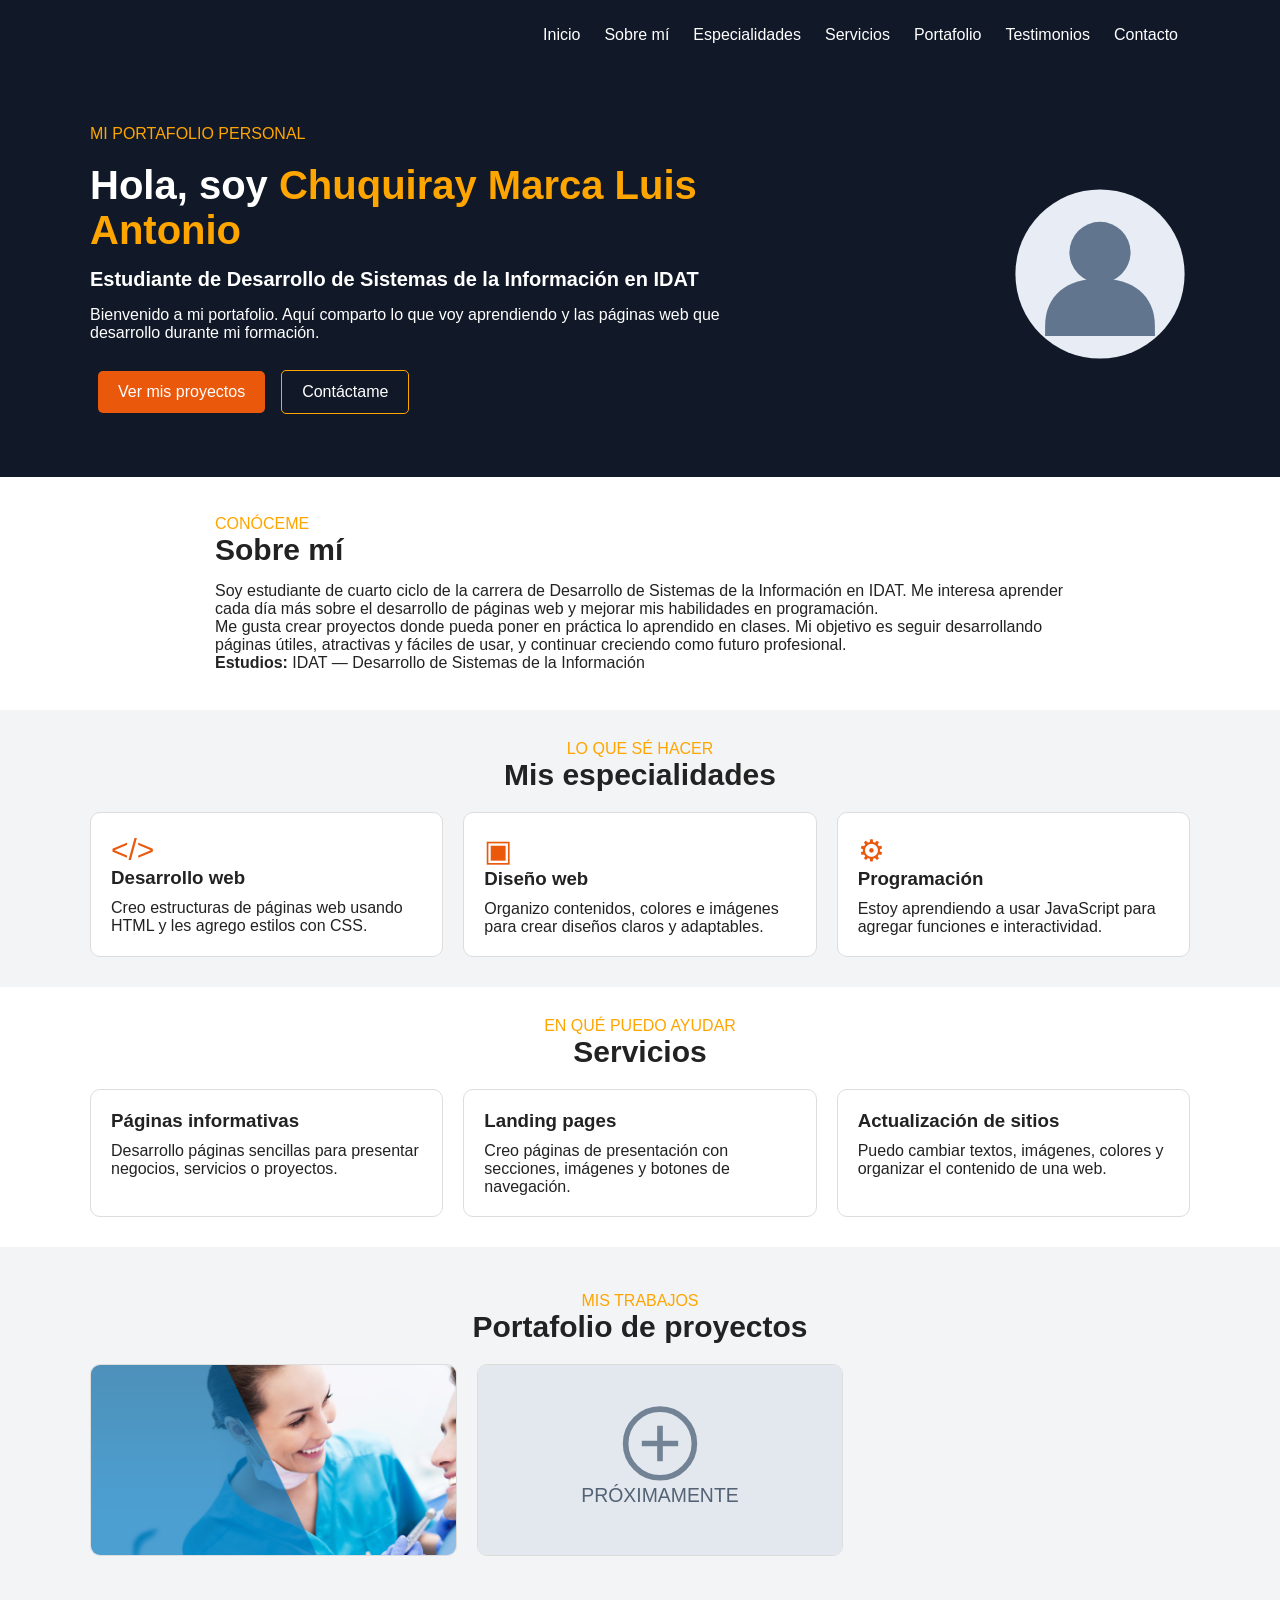
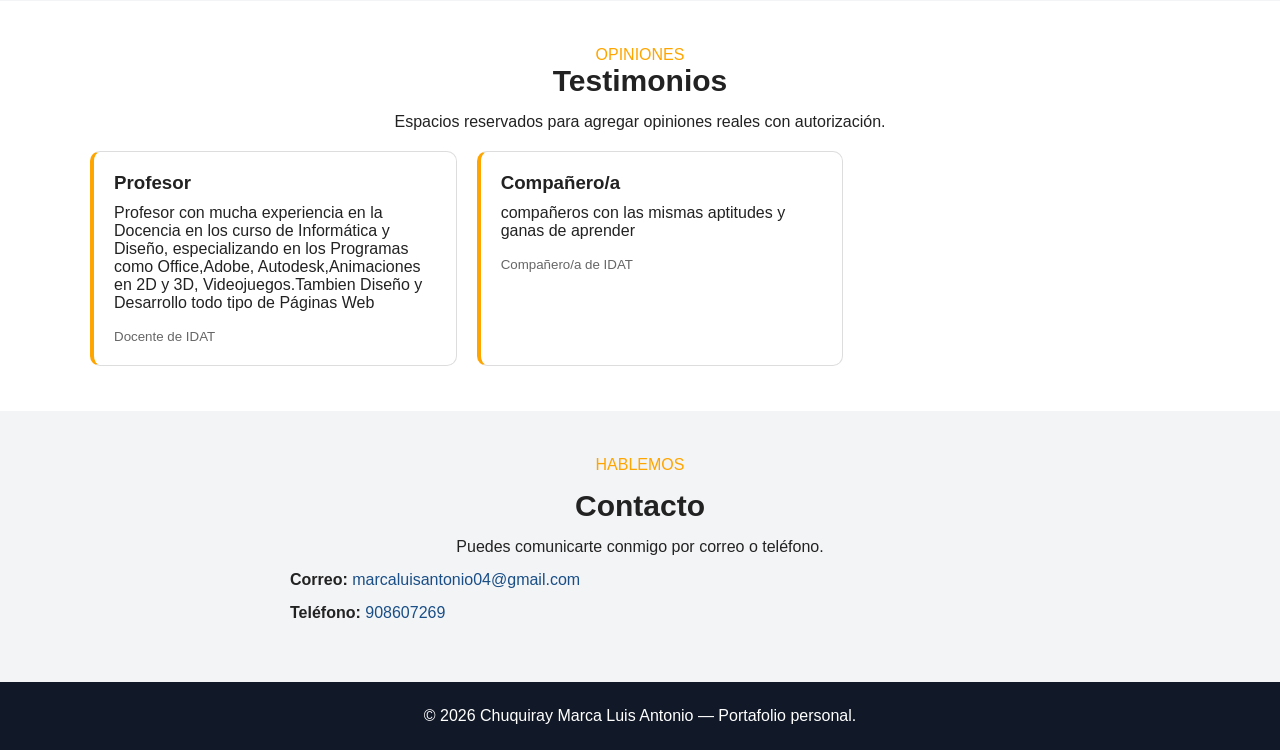
<file: Portafolio_Personal/index.html>
<!DOCTYPE html>

<html lang="es">
<head>
<meta charset="utf-8"/>
<meta content="width=device-width, initial-scale=1.0" name="viewport"/>
<title>Portafolio | Chuquiray Marca Luis Antonio</title>
<link href="style/style.css" rel="stylesheet"/>
</head>
<body>
<!--menu -->
<header id="inicio">
<nav class="menu contenedor">

<button aria-label="Abrir o cerrar menú" id="boton-menu" onclick="mostrarMenu()">☰</button>
<ul id="lista-menu">
<li><a href="#inicio">Inicio</a></li>
<li><a href="#sobre-mi">Sobre mí</a></li>
<li><a href="#especialidades">Especialidades</a></li>
<li><a href="#servicios">Servicios</a></li>
<li><a href="#portafolio">Portafolio</a></li>
<li><a href="#testimonios">Testimonios</a></li>
<li><a href="#contacto">Contacto</a></li>
</ul>
</nav>
</header>
<!-- portada -->
<section class="portada">
<div class="contenedor portada-contenido">
<div><p class="etiqueta">MI PORTAFOLIO PERSONAL</p><h1>Hola, soy <span>Chuquiray Marca Luis Antonio</span></h1><h2>Estudiante de Desarrollo de Sistemas de la Información en IDAT</h2><p>Bienvenido a mi portafolio. Aquí comparto lo que voy aprendiendo y las páginas web que desarrollo durante mi formación.</p><a class="boton" href="#portafolio">Ver mis proyectos</a><a class="boton boton-borde" href="#contacto">Contáctame</a></div>
<img alt="Ilustración de un estudiante de desarrollo de sistemas" class="foto-perfil" src="img/persona.svg"/>
</div>
</section>
<!-- portada sobre mi -->
<section class="seccion" id="sobre-mi">
<div class="contenedor texto-sobre-mi">
<div><p class="etiqueta">CONÓCEME</p><h2>Sobre mí</h2><p>Soy estudiante de cuarto ciclo de la carrera de Desarrollo de Sistemas de la Información en IDAT. Me interesa aprender cada día más sobre el desarrollo de páginas web y mejorar mis habilidades en programación.</p><p>Me gusta crear proyectos donde pueda poner en práctica lo aprendido en clases. Mi objetivo es seguir desarrollando páginas útiles, atractivas y fáciles de usar, y continuar creciendo como futuro profesional.</p><p><strong>Estudios:</strong> IDAT — Desarrollo de Sistemas de la Información</p></div>
</div>
</section>
<!-- especialidades -->
<section class="seccion fondo-claro" id="especialidades">
<div class="contenedor">
<p class="etiqueta centrado">LO QUE SÉ HACER</p>
<h2 class="centrado">Mis especialidades</h2>
<div class="tarjetas">
<article class="tarjeta"><div class="icono">&lt;/&gt;</div><h3>Desarrollo web</h3><p>Creo estructuras de páginas web usando HTML y les agrego estilos con CSS.</p></article>
<article class="tarjeta"><div class="icono">▣</div><h3>Diseño web</h3><p>Organizo contenidos, colores e imágenes para crear diseños claros y adaptables.</p></article>
<article class="tarjeta"><div class="icono">⚙</div><h3>Programación</h3><p>Estoy aprendiendo a usar JavaScript para agregar funciones e interactividad.</p></article>
</div>
</div>
</section>
<!-- servicios -->
<section class="seccion" id="servicios">
<div class="contenedor">
<p class="etiqueta centrado">EN QUÉ PUEDO AYUDAR</p>
<h2 class="centrado">Servicios</h2>
<div class="tarjetas">
<article class="tarjeta"><h3>Páginas informativas</h3><p>Desarrollo páginas sencillas para presentar negocios, servicios o proyectos.</p></article>
<article class="tarjeta"><h3>Landing pages</h3><p>Creo páginas de presentación con secciones, imágenes y botones de navegación.</p></article>
<article class="tarjeta"><h3>Actualización de sitios</h3><p>Puedo cambiar textos, imágenes, colores y organizar el contenido de una web.</p></article>
</div>
</div>
</section>
<!-- otras paginas web -->
<section class="seccion fondo-claro" id="portafolio">
<div class="contenedor">
<p class="etiqueta centrado">MIS TRABAJOS</p>
<h2 class="centrado">Portafolio de proyectos</h2>

<div class="tarjetas"><a aria-label="Abrir página Dental Centro" class="miniatura-proyecto" href="proyectos/dental-centro/index.html" rel="noopener noreferrer" target="_blank"><img alt="Abrir página Dental Centro" src="img/dental-centro.jpg"/></a><div class="miniatura-proyecto"><img alt="Espacio reservado para una próxima página web" src="img/proximamente.svg"/></div></div>
</div>
</section>
<!-- testimonios -->
<section class="seccion" id="testimonios">
<div class="contenedor">
<p class="etiqueta centrado">OPINIONES</p>
<h2 class="centrado">Testimonios</h2>
<p class="subtitulo centrado">Espacios reservados para agregar opiniones reales con autorización.</p>
<div class="tarjetas">



<article class="tarjeta testimonio"><h3>Profesor</h3><p>Profesor con mucha experiencia en la Docencia en los curso de Informática y Diseño, especializando en los Programas como Office,Adobe, Autodesk,Animaciones en 2D y 3D, Videojuegos.Tambien Diseño y Desarrollo todo tipo de Páginas Web</p><small>Docente de IDAT</small></article><article class="tarjeta testimonio"><h3>Compañero/a</h3><p>compañeros con las mismas aptitudes y ganas de aprender</p><small>Compañero/a de IDAT</small></article></div>
</div>
</section>
<!-- contactos -->
<section class="seccion fondo-claro" id="contacto">
<div class="contenedor contacto"><p class="etiqueta centrado">HABLEMOS</p><h2 class="centrado">Contacto</h2><p class="centrado">Puedes comunicarte conmigo por correo o teléfono.</p><p><strong>Correo:</strong> <a href="mailto:marcaluisantonio04@gmail.com">marcaluisantonio04@gmail.com</a></p><p><strong>Teléfono:</strong> <a href="tel:908607269">908607269</a></p></div>
</section>
<footer><p>© 2026 Chuquiray Marca Luis Antonio — Portafolio personal.</p></footer>
<script src="js/script.js"></script>
</body>
</html>
</file>
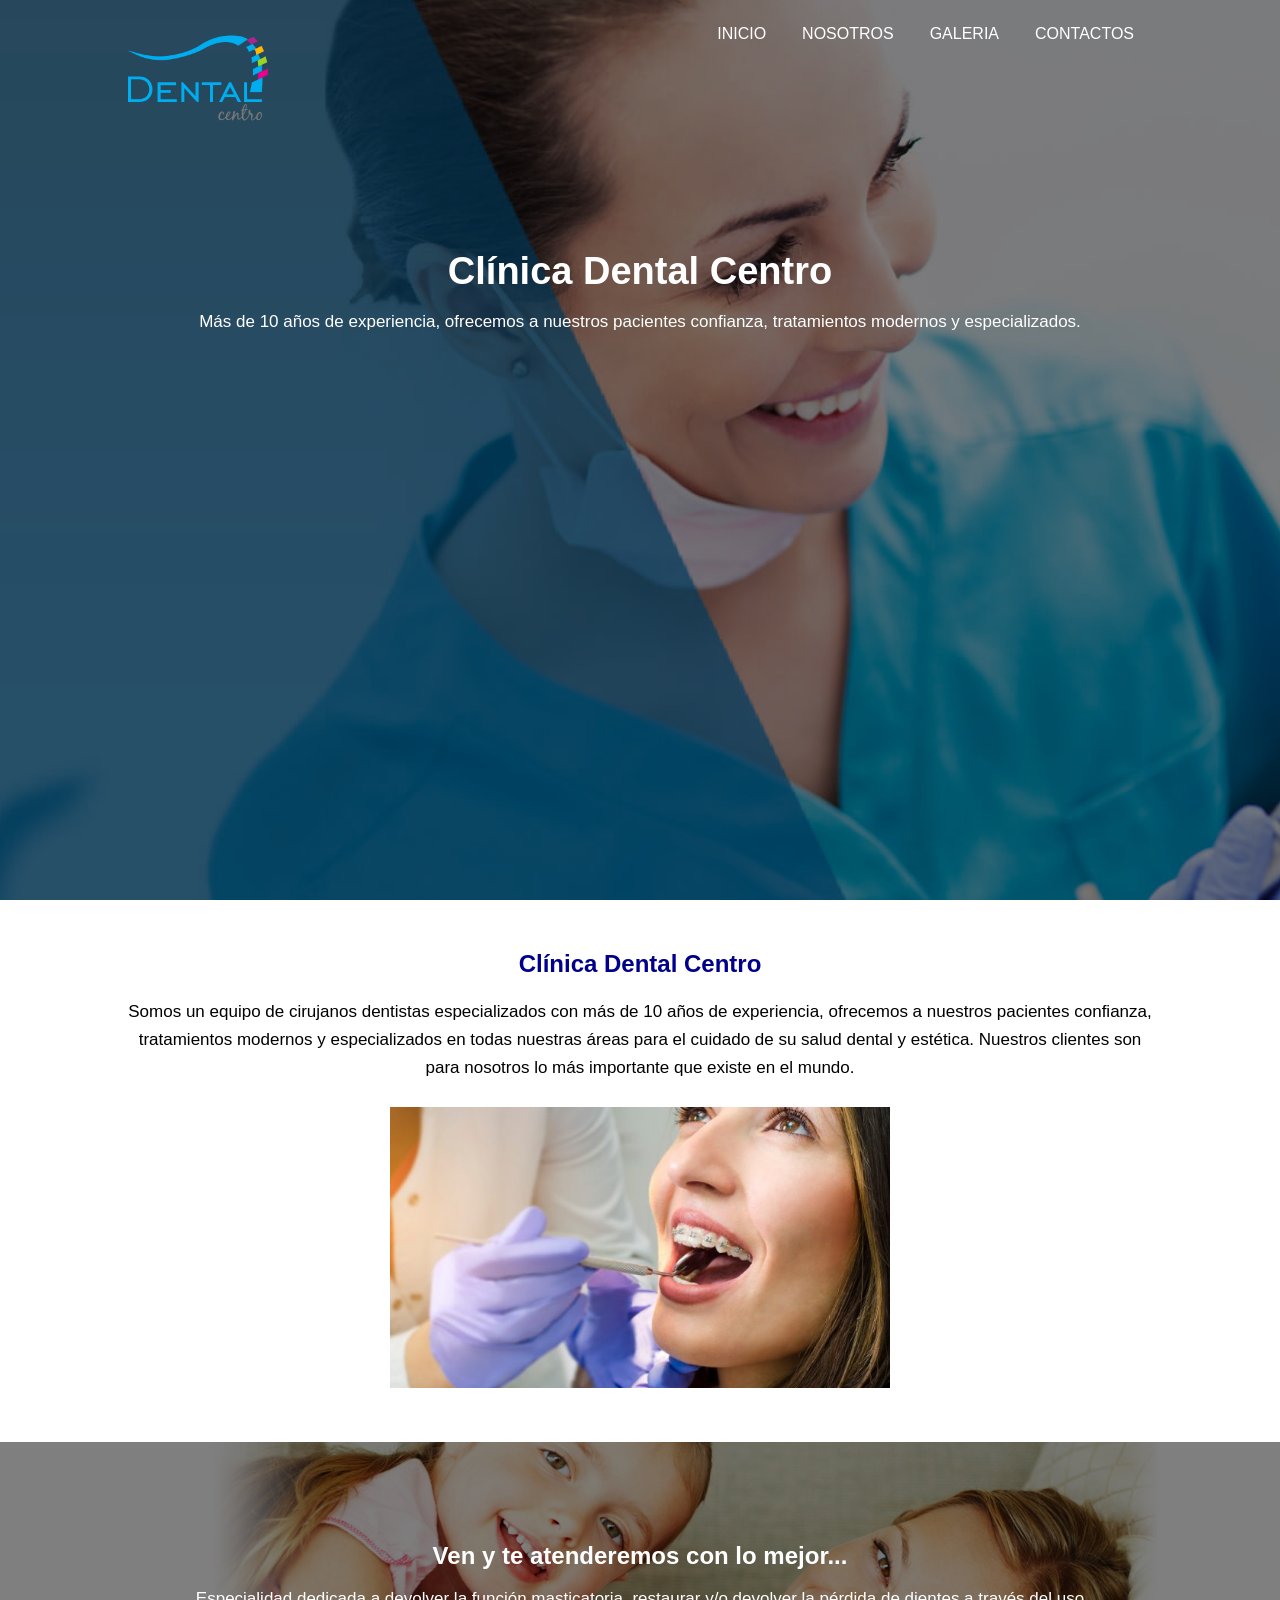
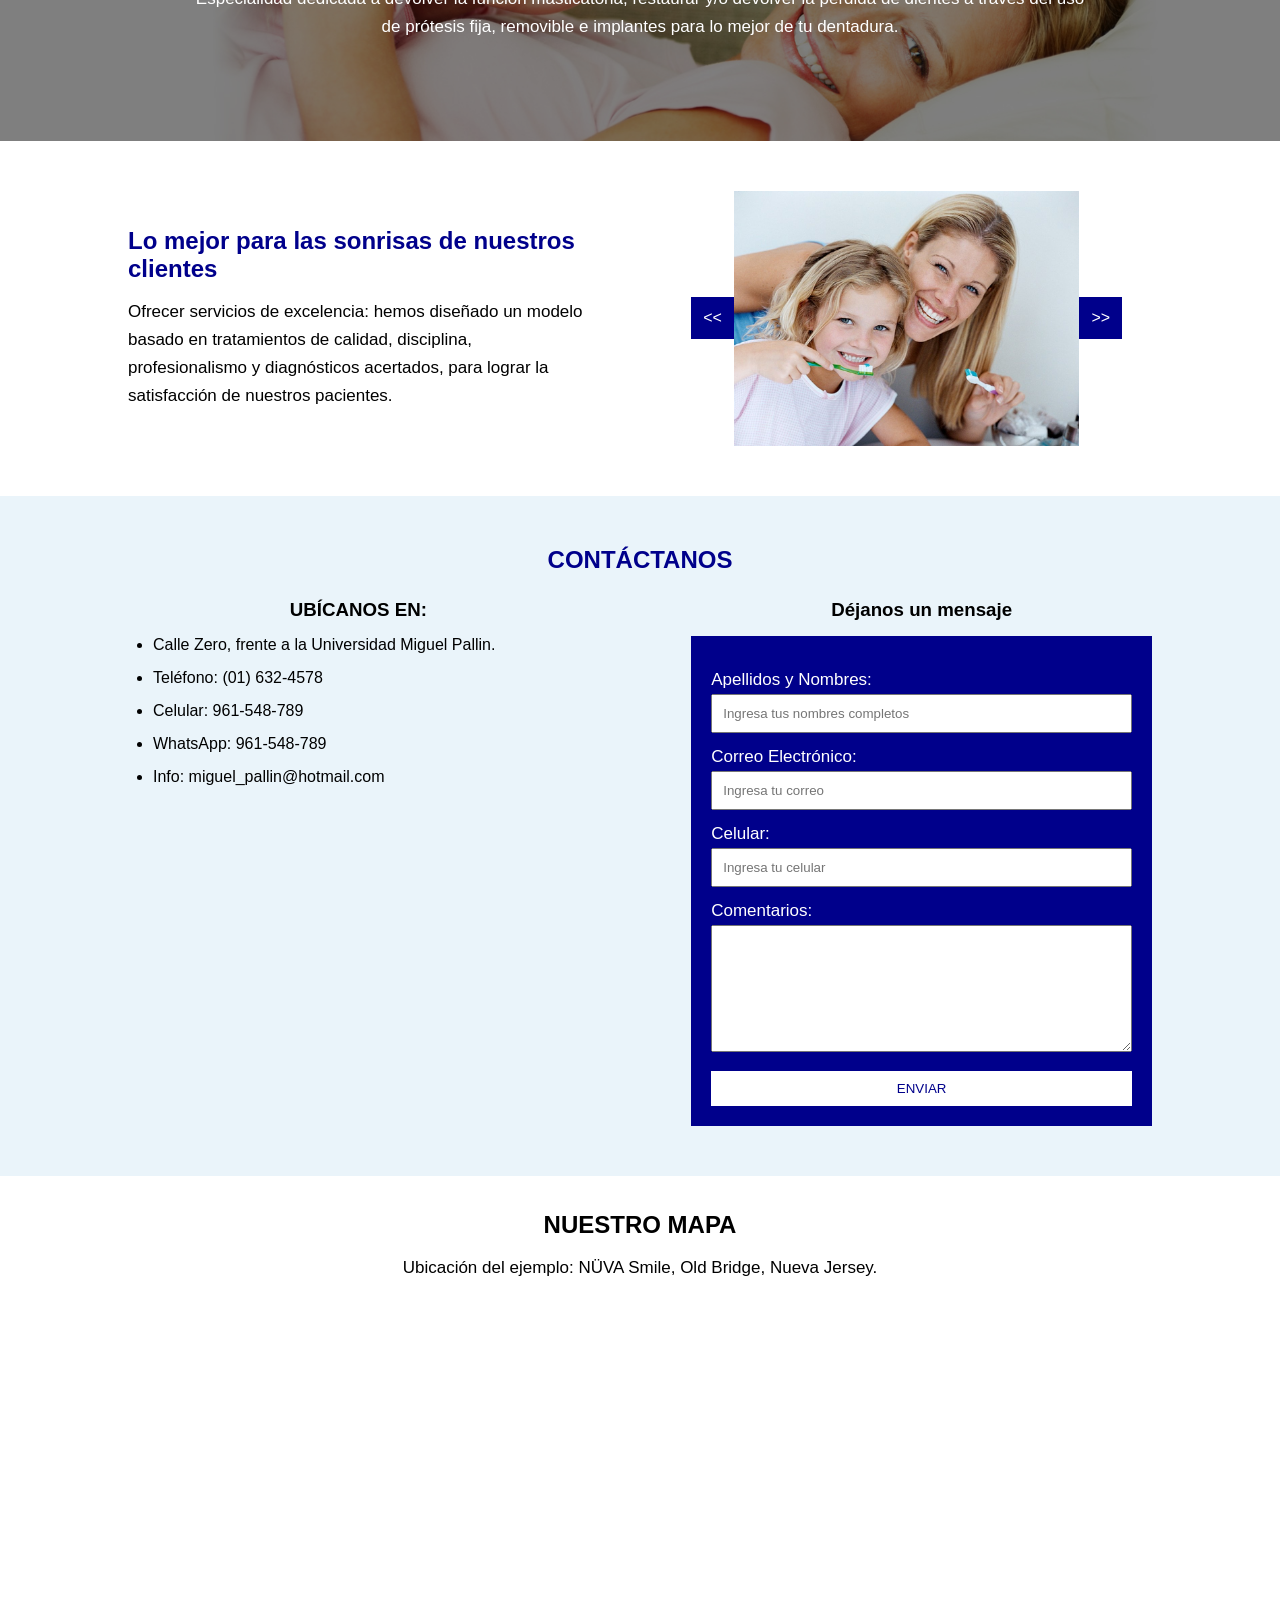
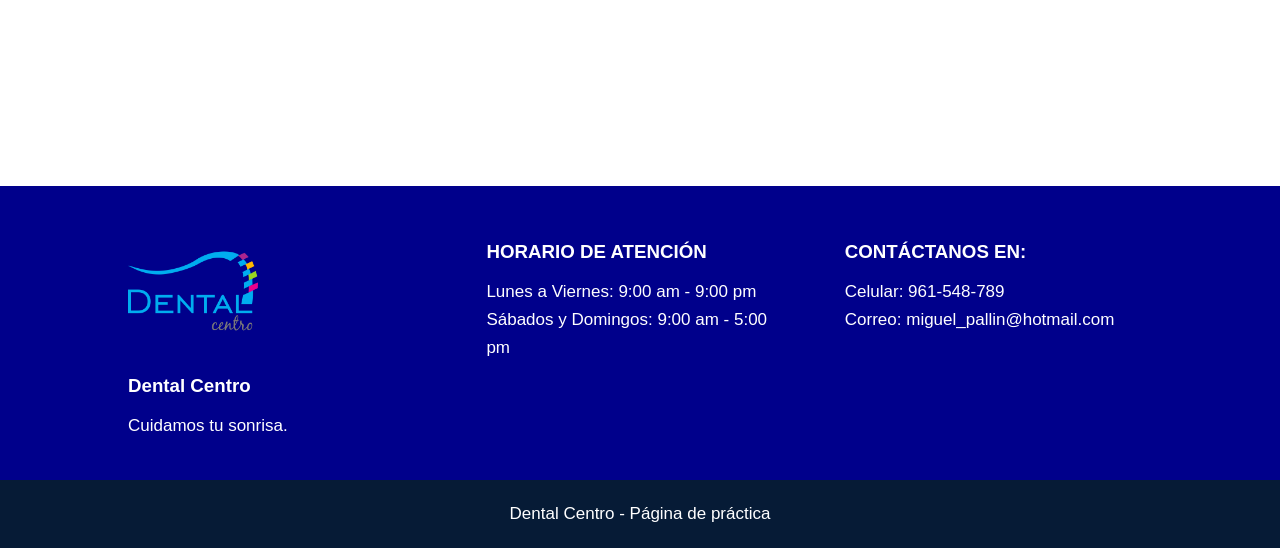
<file: Portafolio_Personal/proyectos/dental-centro/index.html>
<!DOCTYPE html>
<html lang="es">
<head>
    <meta charset="UTF-8">
    <meta name="viewport" content="width=device-width, initial-scale=1.0">
    <title>Dental Centro</title>
    <link rel="shortcut icon" href="img/favicon.png" type="image/png">
    <link rel="stylesheet" href="style/style.css">
    <link rel="stylesheet" href="style/menu.css">
    <link rel="stylesheet" href="style/galeria.css">
    <link rel="stylesheet" href="style/contactos.css">
    <link rel="stylesheet" href="style/footer.css">
</head>
<body>
    <div id="inicio"></div>
    <header id="header">
        <div class="container">
            <div id="logo"><a href="#inicio"><img src="img/logo.png" alt="Dental Centro"></a></div>
            <label id="menu" onclick="llamar()">☰</label>
            <nav class="botonera" id="botonera">
                <ul>
                    <li><a href="#inicio">INICIO</a></li>
                    <li><a href="#nosotros">NOSOTROS</a></li>
                    <li><a href="#galeria">GALERIA</a></li>
                    <li><a href="#contactos">CONTACTOS</a></li>
                </ul>
            </nav>
        </div>
    </header>

    <div class="banner">
        <div class="overlay">
            <div class="cont-banner">
                <h2>Clínica Dental Centro</h2>
                <p>Más de 10 años de experiencia, ofrecemos a nuestros pacientes confianza, tratamientos modernos y especializados.</p>
            </div>
        </div>
    </div>

    <main id="nosotros">
        <h2>Clínica Dental Centro</h2>
        <p>Somos un equipo de cirujanos dentistas especializados con más de 10 años de experiencia, ofrecemos a nuestros pacientes confianza, tratamientos modernos y especializados en todas nuestras áreas para el cuidado de su salud dental y estética. Nuestros clientes son para nosotros lo más importante que existe en el mundo.</p>
        <img src="img/cuidados.jpg" alt="Cuidados dentales" class="img-responsive">
    </main>

    <div class="fondo-parallax">
        <div class="parallax">
            <h2>Ven y te atenderemos con lo mejor...</h2>
            <p>Especialidad dedicada a devolver la función masticatoria, restaurar y/o devolver la pérdida de dientes a través del uso de prótesis fija, removible e implantes para lo mejor de tu dentadura.</p>
        </div>
    </div>

    <section id="galeria">
        <article>
            <h2>Lo mejor para las sonrisas de nuestros clientes</h2>
            <p>Ofrecer servicios de excelencia: hemos diseñado un modelo basado en tratamientos de calidad, disciplina, profesionalismo y diagnósticos acertados, para lograr la satisfacción de nuestros pacientes.</p>
        </article>
        <article class="article-2">
            <label class="btn" onclick="atras()">&lt;&lt;</label>
            <img src="img/img01.jpg" alt="Galería Dental Centro" id="img">
            <label class="btn" onclick="adelante()">&gt;&gt;</label>
        </article>
    </section>

    <div class="fondo-contactos" id="contactos">
        <h2 class="text-contactos">CONTÁCTANOS</h2>
        <div class="contactos">
            <div class="contact">
                <h3>UBÍCANOS EN:</h3>
                <ul class="listas">
                    <li>Calle Zero, frente a la Universidad Miguel Pallin.</li>
                    <li>Teléfono: (01) 632-4578</li>
                    <li>Celular: 961-548-789</li>
                    <li>WhatsApp: 961-548-789</li>
                    <li>Info: miguel_pallin@hotmail.com</li>
                </ul>
            </div>
            <div class="contact">
                <h3>Déjanos un mensaje</h3>
                <div class="formulario">
                    <form action="">
                        <p>Apellidos y Nombres:</p>
                        <input type="text" placeholder="Ingresa tus nombres completos" required>
                        <p>Correo Electrónico:</p>
                        <input type="email" placeholder="Ingresa tu correo" required>
                        <p>Celular:</p>
                        <input type="text" placeholder="Ingresa tu celular">
                        <p>Comentarios:</p>
                        <textarea cols="30" rows="7"></textarea>
                        <input type="submit" value="ENVIAR">
                    </form>
                </div>
            </div>
        </div>
    </div>


    <!-- MAPA -->
    <div class="mapa" id="mapa">
        <h2>NUESTRO MAPA</h2>
        <p>Ubicación del ejemplo: NÜVA Smile, Old Bridge, Nueva Jersey.</p>
        <iframe src="https://www.google.com/maps?q=NUVA+Smile%2C+Old+Bridge%2C+NJ+08857&amp;output=embed" width="100%" height="450" style="border:0;" allowfullscreen="" loading="lazy" title="Mapa de NÜVA Smile en Old Bridge"></iframe>
    </div>

    <div class="fondo-footer">
        <div class="footer">
            <footer>
                <img src="img/logo.png" alt="Dental Centro" width="130">
                <h3>Dental Centro</h3>
                <p>Cuidamos tu sonrisa.</p>
            </footer>
            <footer>
                <h3>HORARIO DE ATENCIÓN</h3>
                <p>Lunes a Viernes: 9:00 am - 9:00 pm</p>
                <p>Sábados y Domingos: 9:00 am - 5:00 pm</p>
            </footer>
            <footer>
                <h3>CONTÁCTANOS EN:</h3>
                <p>Celular: 961-548-789</p>
                <p>Correo: miguel_pallin@hotmail.com</p>
            </footer>
        </div>
    </div>
    <div class="fondo-cierre">
        <div class="cierre"><p>Dental Centro - Página de práctica</p></div>
    </div>
    <script src="js/script.js"></script>
</body>
</html>
</file>
<file: Portafolio_Personal/style/style.css>
/*  ESTILOS  */

* {
    margin: 0;
    padding: 0;
    box-sizing: border-box;
}

html {
    scroll-behavior: smooth;
}

body {
    font-family: Arial;
    color: #222;
}

a {
    text-decoration: none;
}

.contenedor {
    width: 88%;
    max-width: 1100px;
    margin: auto;
}

/* MENU */

header {
    background: #111827;
    position: sticky;
    top: 0;
}

.menu {
    display: flex;
    justify-content: flex-end;
    align-items: center;
    min-height: 70px;
}

.menu ul {
    display: flex;
    list-style: none;
}

.menu a {
    color: white;
    padding: 12px;
}

.menu a:hover {
    color: orange;
}

#boton-menu {
    display: none;
}


/*  PORTADA */

.portada {
    background: #111827;
    color: white;
    padding: 55px 0;
}

.portada-contenido {
    display: flex;
    align-items: center;
    justify-content: space-between;
}

.portada-contenido > div {
    width: 60%;
}

.portada h1 {
    font-size: 40px;
    margin: 15px 0;
}

.portada h1 span {
    color: orange;
}

.portada h2 {
    font-size: 20px;
    margin-bottom: 15px;
}

.portada p {
    margin-bottom: 20px;
}

.foto-perfil {
    width: 180px;
    border-radius: 15px;
}

.boton {
    background: #ea580c;
    color: white;
    padding: 12px 20px;
    display: inline-block;
    margin: 8px;
    border-radius: 5px;
}

.boton-borde {
    background: transparent;
    border: 1px solid orange;
}

.etiqueta {
    color: orange;
}


/* SECCIONES */

.seccion {
    padding: 45px 0;
}

.seccion h2 {
    font-size: 30px;
    margin-bottom: 15px;
}

.fondo-claro {
    background: #f3f4f6;
}

.centrado {
    text-align: center;
}

.subtitulo {
    text-align: center;
    margin-bottom: 20px;
}

.texto-sobre-mi {
    max-width: 850px;
}

#sobre-mi {
    padding: 38px 0;
}

#especialidades {
    padding: 30px 0;
}

#servicios {
    padding: 30px 0;
}


/* ESPECIALIDADES Y SERVICIOS */

.tarjetas {
    display: flex;
    gap: 20px;
    margin-top: 20px;
}

.tarjeta {
    width: 33.33%;
    background: white;
    padding: 20px;
    border: 1px solid #ddd;
    border-radius: 10px;
}

.tarjeta h3 {
    margin-bottom: 10px;
}

.icono {
    font-size: 30px;
    color: #ea580c;
}


/* PORTAFOLIO */

.miniatura-proyecto {
    display: block;
    width: 33.33%;
    border: 1px solid #ddd;
    border-radius: 10px;
    overflow: hidden;
}

.miniatura-proyecto img {
    width: 100%;
    height: 190px;
    object-fit: cover;
    display: block;
}

.miniatura-proyecto img:hover {
    opacity: 0.8;
}


/* TESTIMONIOS */

.testimonio {
    border-left: 4px solid orange;
}

.testimonio p {
    margin-bottom: 15px;
}

.testimonio small {
    color: #666;
}


/* CONTACTO */

.contacto {
    max-width: 700px;
}

.contacto p {
    margin-bottom: 15px;
}

.contacto a {
    color: #194e86;
}


/* PIE DE PAGINA */

footer {
    background: #111827;
    color: white;
    text-align: center;
    padding: 25px;
}


/*  CELULARES */

@media (max-width: 850px) {

    .menu {
        flex-wrap: wrap;
    }

    #boton-menu {
        display: block;
        color: white;
        font-size: 28px;
        background: none;
        border: none;
    }

    .menu ul {
        display: none;
        width: 100%;
        flex-direction: column;
    }

    .menu ul.abierto {
        display: flex;
    }

    .portada-contenido {
        flex-direction: column;
    }

    .portada-contenido > div {
        width: 100%;
    }

    .portada h1 {
        font-size: 30px;
    }

    .foto-perfil {
        width: 140px;
    }

    .tarjetas {
        flex-direction: column;
    }

    .tarjeta {
        width: 100%;
    }

    .miniatura-proyecto {
        width: 100%;
    }

}
</file>
<file: Portafolio_Personal/proyectos/dental-centro/style/style.css>
* {
    margin: 0;
    padding: 0;
    box-sizing: border-box;
}

html {
    scroll-behavior: smooth;
}

body {
    font-family: Arial;
}

header {
    width: 100%;
    height: 70px;
    position: fixed;
    top: 0;
    z-index: 10;
}

.container {
    width: 80%;
    margin: auto;
}

#logo img {
    width: 140px;
    float: left;
    margin-top: 8px;
}

.botonera {
    float: right;
}

.botonera ul {
    display: flex;
    list-style: none;
}

.botonera a {
    display: block;
    color: white;
    padding: 25px 18px;
    text-decoration: none;
}

.botonera a:hover {
    background: darkblue;
}

/* BANNER */

.banner {
    background: url("../img/banner.jpg") center/cover;
    height: 100vh;
}

.overlay {
    background: rgba(0,0,0,0.5);
    height: 100%;
}

.cont-banner {
    text-align: center;
    color: white;
    padding: 250px 20px 0;
}

.cont-banner h2 {
    font-size: 38px;
    margin-bottom: 15px;
}

/* NOSOTROS */

main {
    width: 80%;
    margin: 50px auto;
    text-align: center;
}

main h2 {
    color: darkblue;
    margin-bottom: 20px;
}

p {
    font-size: 17px;
    line-height: 28px;
}

.img-responsive {
    width: 500px;
    max-width: 100%;
    margin-top: 25px;
}

/* FONDO */

.fondo-parallax {
    background: url("../img/family-home-desktop.jpg") center/cover;
}

.parallax {
    padding: 100px 15%;
    text-align: center;
    color: white;
    background: rgba(0,0,0,0.5);
}

.parallax h2 {
    margin-bottom: 15px;
}
</file>
<file: Portafolio_Personal/proyectos/dental-centro/style/menu.css>
#menu {
    display: none;
}

@media (max-width: 980px) {

    #menu {
        display: block;
        float: right;
        color: white;
        font-size: 30px;
        padding: 15px;
        cursor: pointer;
    }

    .botonera {
        display: none;
        width: 100%;
    }

    .botonera-open {
        display: block;
    }

    .botonera ul {
        display: block;
        background: darkblue;
    }

    .botonera a {
        padding: 15px;
    }
}
</file>
<file: Portafolio_Personal/proyectos/dental-centro/style/galeria.css>
section {
    width: 80%;
    margin: 50px auto;
    display: flex;
    align-items: center;
    justify-content: space-between;
}

article {
    width: 45%;
}

article h2 {
    color: darkblue;
    margin-bottom: 15px;
}

.article-2 {
    display: flex;
    align-items: center;
}

.article-2 img {
    width: 75%;
}

.btn {
    background: darkblue;
    color: white;
    padding: 12px;
    cursor: pointer;
}

@media (max-width: 980px) {
    section {
        display: block;
    }

    article {
        width: 100%;
        margin-bottom: 20px;
    }
}
</file>
<file: Portafolio_Personal/proyectos/dental-centro/style/contactos.css>
.fondo-contactos {
    background: #eaf4fa;
    padding: 50px 0;
}

.text-contactos {
    text-align: center;
    color: darkblue;
    margin-bottom: 25px;
}

.contactos {
    width: 80%;
    margin: auto;
    display: flex;
    justify-content: space-between;
}

.contact {
    width: 45%;
}

.contact h3 {
    text-align: center;
    margin-bottom: 15px;
}

.listas {
    padding-left: 25px;
}

.listas li {
    margin-bottom: 15px;
}

.formulario {
    background: darkblue;
    color: white;
    padding: 20px;
}

.formulario p {
    margin-top: 10px;
}

input, textarea {
    width: 100%;
    padding: 10px;
}

input[type="submit"] {
    background: white;
    color: darkblue;
    border: none;
    margin-top: 15px;
    cursor: pointer;
}

/* MAPA */

.mapa {
    text-align: center;
    padding: 35px 0;
}

.mapa h2 {
    margin-bottom: 15px;
}

.mapa p {
    margin-bottom: 15px;
}

/* CELULARES */

@media (max-width: 980px) {
    .contactos {
        display: block;
    }

    .contact {
        width: 100%;
        margin-bottom: 20px;
    }
}
</file>
<file: Portafolio_Personal/proyectos/dental-centro/style/footer.css>
.fondo-footer {
    background: darkblue;
    padding: 40px 0;
}

.footer {
    width: 80%;
    margin: auto;
    display: flex;
    justify-content: space-between;
}

footer {
    width: 30%;
    color: white;
}

footer h3 {
    margin: 15px 0;
}

.fondo-cierre {
    background: #061b36;
    padding: 20px;
}

.cierre {
    text-align: center;
    color: white;
}

@media (max-width: 980px) {
    .footer {
        display: block;
    }

    footer {
        width: 100%;
        text-align: center;
        margin-bottom: 25px;
    }
}
</file>
